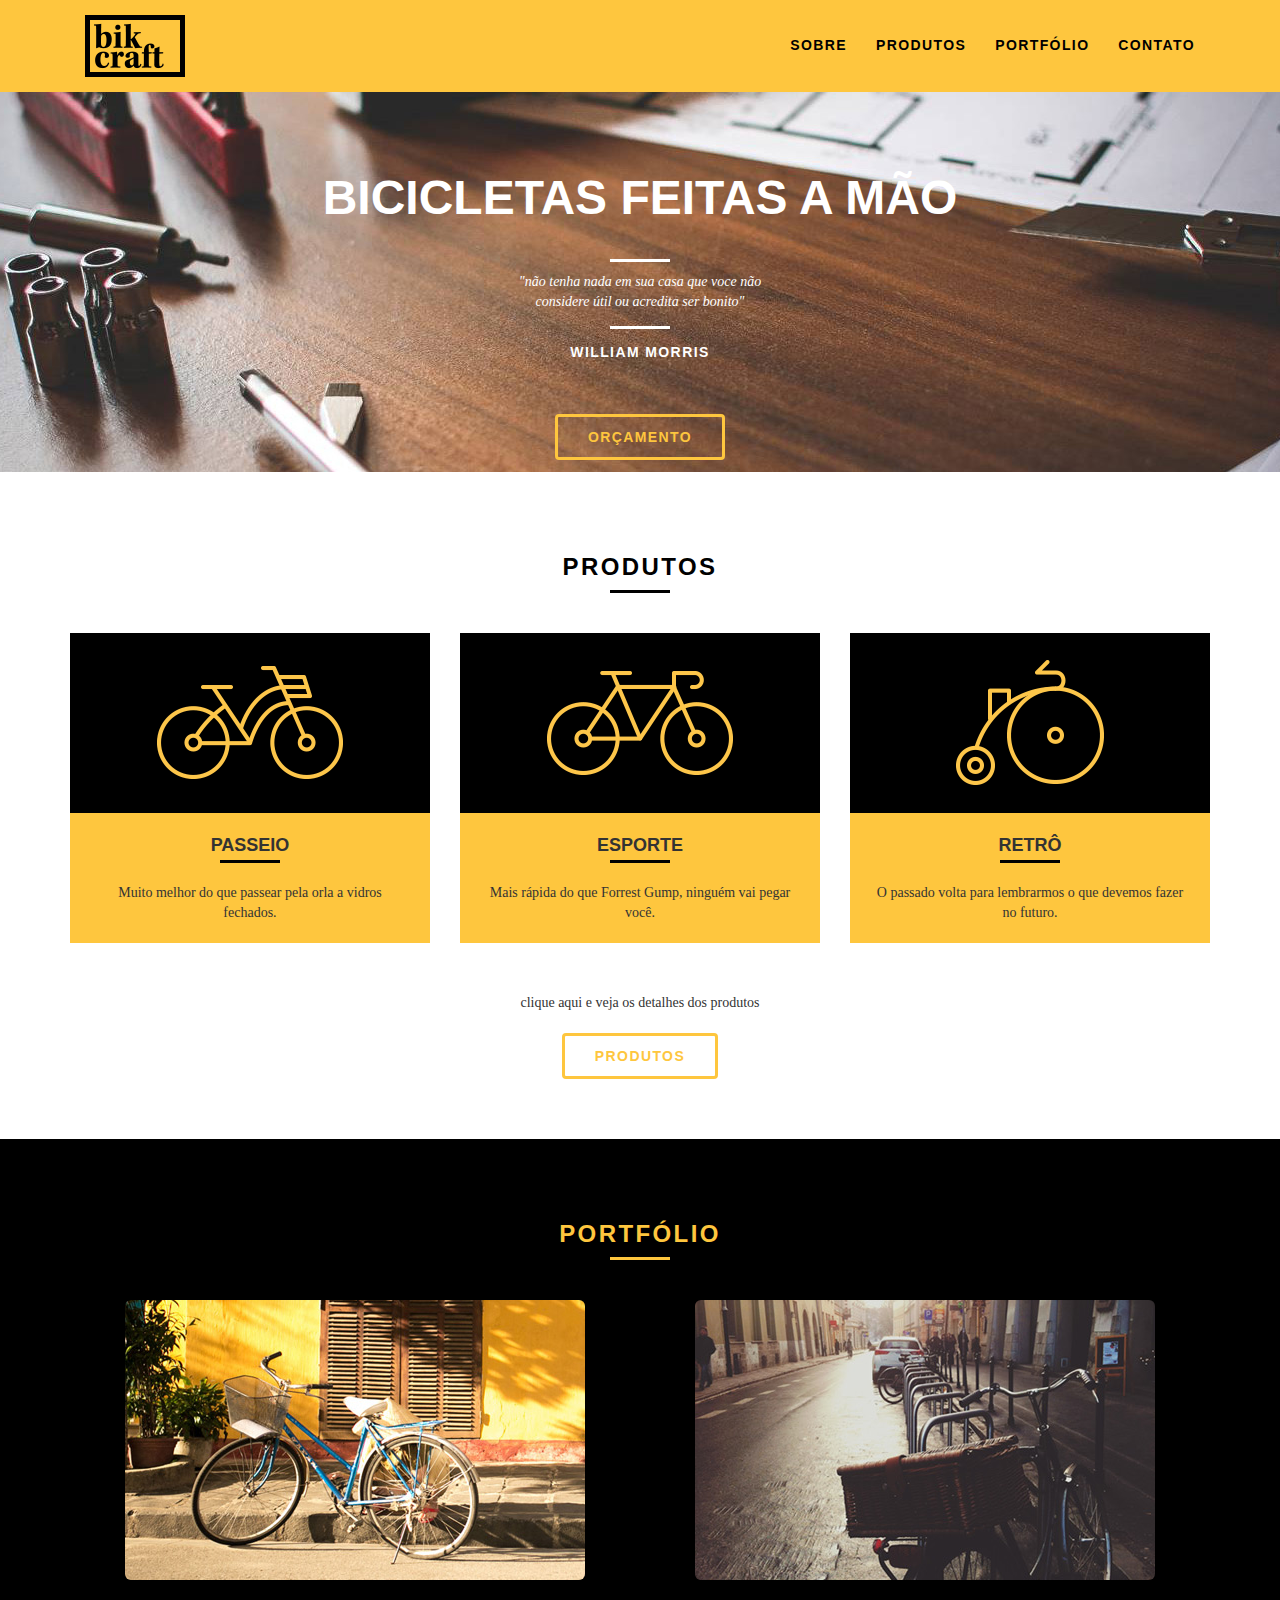
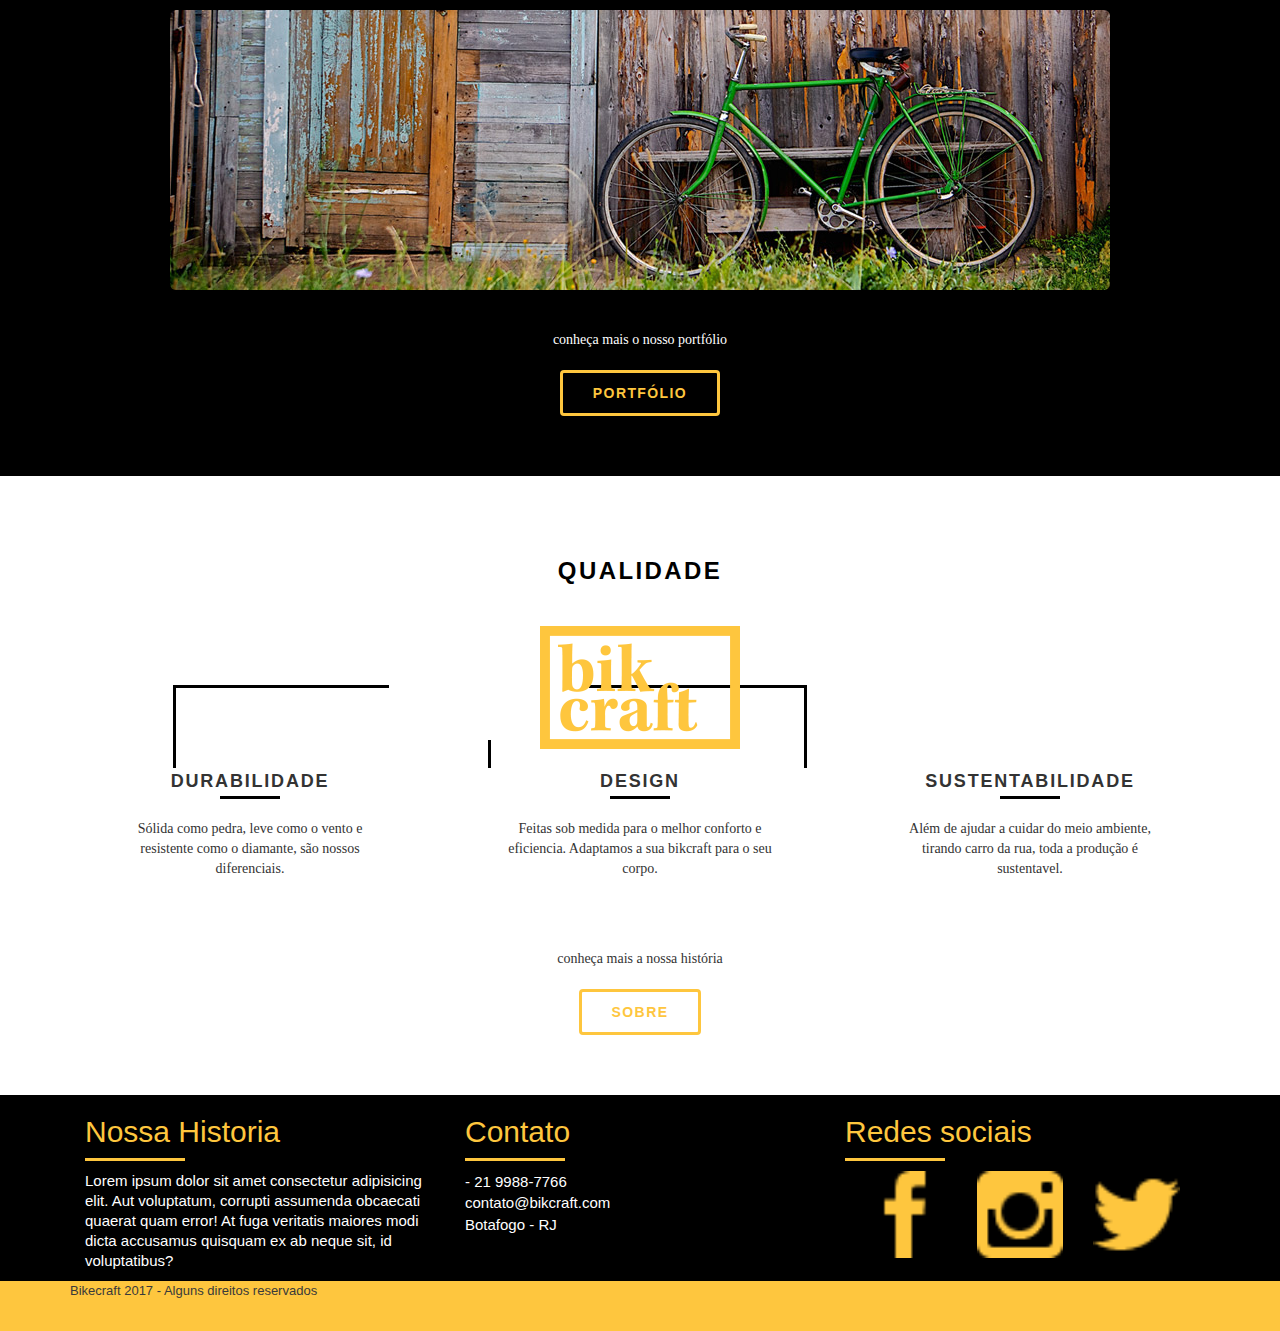
<file: index.html>
<!DOCTYPE html>
<html lang="pt-br">
<head>
	<meta charset="utf-8">
	<meta http-equiv="X-UA-Compatible" content="IE=edge">
    <meta name="viewport" content="width=device-width, initial-scale=1.0">
	<title>bik craft</title>
	<link rel="shortcut icon" href="favicon.ico">
	<link rel="stylesheet" href="css/reset.css">
	<link rel="stylesheet" href="css/bootstrap.min.css">
	<link rel="stylesheet" href="css/animate.css">
	<link rel="stylesheet" href="css/styles.css">
	<script src="js/animacao.js"></script>
</head>
<body>
	<header class="header">
		<div class="container">
			<a href="index.html" class="col-md-4 col-sm-4 col-xs-4">
				<img src="img/bikcraft.png" alt="Logo marca Bikcraft">
			</a>
			<nav class="col-md-8 col-sm-8 col-xs-8 header_menu">
				<ul>
					<li><a href="sobre.html">Sobre</a></li>
					<li><a href="produtos.html">Produtos</a></li>
					<li><a href="portfolio.html">Portfólio</a></li>
					<li><a href="contato.html">Contato</a></li>
				</ul>				
			</nav>

		</div>
	</header>
	
	<section class="row introducao">
		<div class="container animated fadeInDown">
			<h1>Bicicletas Feitas a Mão</h1>
			<blockquote class="quote-externo">
				<p>"não tenha nada em sua casa que voce
				não considere útil ou acredita ser bonito"</p>
				<cite>WILLIAM MORRIS</cite>
			</blockquote>
			<a href="produtos.html" class="btn botao">Orçamento</a>
		</div>
	</section>

	<section class="container produtos animated fadeInDown">
		<h2 class="subtitulo">Produtos</h2>
		<ul class="produtos_lista">
			<li class="col-md-4 col-sm-4 col-xs-12">
				<div class="produtos_lista_icone animar-interno1">
					<div class="produtos_icone">
						<img src="img/produtos/passeio.png" alt="Bicicleta Passeio">
					</div>
					<h3>Passeio</h3>
					<p>Muito melhor do que passear pela orla a vidros fechados.</p>
				</div>
			</li>
			<li class="col-md-4 col-sm-4 col-xs-12">
				<div class="produtos_lista_icone animar-interno2">
					<div class="produtos_icone">
						<img src="img/produtos/esporte.png" alt="Bicicleta Esporte">
					</div>
					<h3>Esporte</h3>
					<p>Mais rápida do que Forrest Gump, ninguém vai pegar você.</p>
				</div>	
			</li>
			<li class="col-md-4 col-sm-4 col-xs-12">
				<div class="produtos_lista_icone animar-interno3">
					<div class="produtos_icone">
						<img src="img/produtos/retro.png" alt="Bicicleta Retrô">
					</div>
					<h3>Retrô</h3>
					<p>O passado volta para lembrarmos o que devemos fazer no futuro.</p>
				</div>	
			</li>
		</ul>
		<div class="call">
			<p>clique aqui e veja os detalhes dos produtos</p>
			<a href="produtos.html" class="btn botao botao-preto">Produtos</a>
		</div>
	</section>	
	<section class="row portfolio">
		<div class="container">
			<h2 class="subtitulo">Portfólio</h2>
			<div class="portfolio_lista">
				<div class="col-md-6 col-sm-6 col-xs-12">
					<img src="img/portfolio/passeio.jpg" class="img-rounded" alt="Bicicleta Passeio">
				</div>
				<div class="col-md-6 col-sm-6 col-xs-12">
					<img src="img/portfolio/retro.jpg" class="img-rounded"	alt="Bicicleta Retrô">
				</div>
				<div class="col-md-12 col-sm-12 col-xs-12">
					<img src="img/portfolio/esporte.jpg" class="img-rounded" alt="Bicicleta Esporte">
				</div>
			</div>		
			<div class="call">
				<p>conheça mais o nosso portfólio</p>
				<a href="portfolio.html" class="btn botao">Portfólio</a>
			</div>
		</div>
	</section>
	<section class="qualidade container">
		<h2 class="subtitulo">Qualidade</h2>
		<img src="img/bikcraft-qualidade.png" alt="Bikcraft">
		<!-- ul.qualidade_lista>li.col-md-6*3>h3+p -->
		<ul class="qualidade_lista">
			<li class="col-md-4">
				<h3>Durabilidade</h3>
				<p>Sólida como pedra, leve como o vento e resistente como o diamante, são nossos diferenciais.</p>
			</li>
			<li class="col-md-4">
				<h3>Design</h3>
				<p>Feitas sob medida para o melhor conforto e eficiencia. Adaptamos a sua bikcraft para o seu corpo.</p>
			</li>
			<li class="col-md-4">
				<h3>Sustentabilidade</h3>
				<p>Além de ajudar a cuidar do meio ambiente, tirando carro da rua, toda a produção é sustentavel.</p>
			</li>
		</ul>
			<div class="call">
				<p>conheça mais a nossa história</p>
				<a href="sobre.html" class="btn botao botao-preto">Sobre</a>
			</div>

	</section>

	<footer class="fundopreto">
		<div class="footer">
			<div class="container">
				<div class="footer_historia col-md-4">
					<h3 class="tutuloamarelo">Nossa Historia</h3>
					<p class="barratitulo"></p>
					<p class="textos">Lorem ipsum dolor sit amet consectetur adipisicing elit. Aut voluptatum, corrupti 
						assumenda obcaecati quaerat quam error! At fuga veritatis maiores modi dicta 
						accusamus quisquam ex ab neque sit, id voluptatibus?</p>
				</div>
				<div class="footer_contato col-md-4">
					<h3 class="tutuloamarelo">Contato</h3>
					<p class="barratitulo"></p>
					<!-- ul>li*3 -->
					<ul>
						<li class="textos">- 21 9988-7766</li>
						<li class="textos">contato@bikcraft.com</li>
						<li class="textos">Botafogo - RJ</li>
					</ul>
				</div>
				<div class="redes col-md-4">
					<h3 class="tutuloamarelo">Redes sociais</h3>
					<p class="barratitulo"></p>
					<!-- ul>li*3>a>img -->
					<ul>
						<li><a href="#"><img src="img/redes-sociais/facebook.png" class="col-md-4 " alt="Facebook"></a></li>
						<li><a href="#"><img src="img/redes-sociais/instagram.png" class="col-md-4" alt="Instagram"></a></li>
						<li><a href="#"><img src="img/redes-sociais/twitter.png" class="col-md-4" alt="Twitter"></a></li>
					</ul>
				</div>
			</div>
		</div>
		<div class="copy fundoamarelo">
			<div class="container">
				<p class="ultimotexto">Bikecraft 2017 - Alguns direitos reservados</p>
			</div>
		</div>
		
	</footer>
	<script src="https://ajax.googleapis.com/ajax/libs/jquery/1.12.4/jquery.min.js"></script>
</body>
</html>
</file>
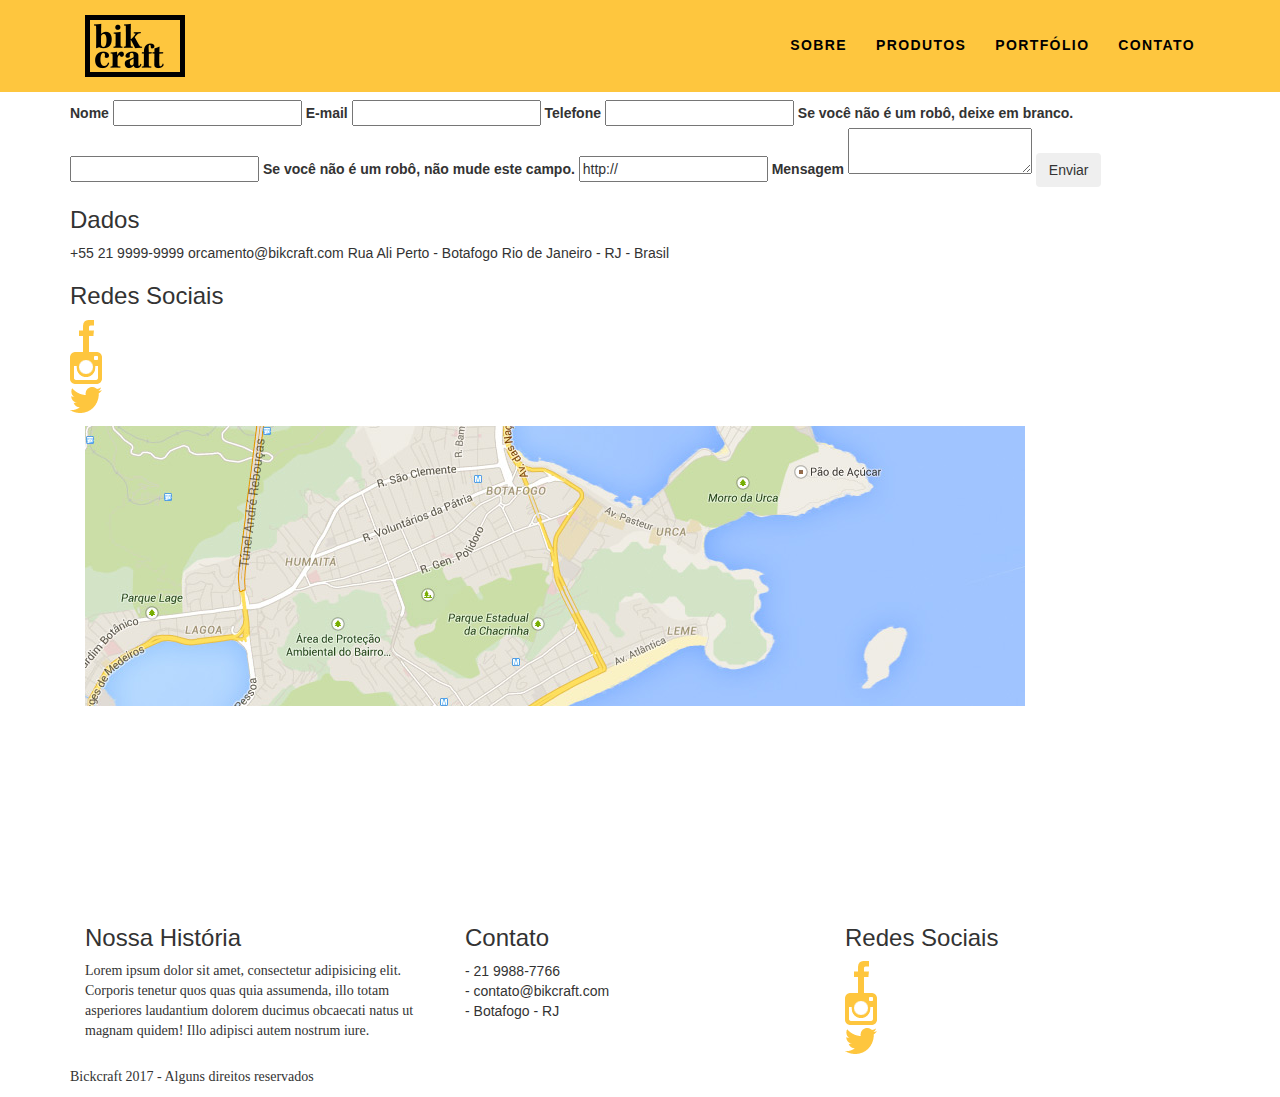
<file: contato.html>
<!DOCTYPE html>
<html lang="pt-br">
<head>
	<meta charset="utf-8">
	<meta http-equiv="X-UA-Compatible" content="IE=edge">
    <meta name="viewport" content="width=device-width, initial-scale=1.0">
	<title>bik craft</title>
	<link rel="shortcut icon" href="favicon.ico">
	<link rel="stylesheet" href="css/reset.css">
	<link rel="stylesheet" href="css/bootstrap.min.css">
	<link rel="stylesheet" href="css/animate.css">
	<link rel="stylesheet" href="css/styles.css">
	<script src="js/animacao.js"></script>
</head>
<body>
	<header class="header">
		<div class="container">
			<a href="index.html" class="col-md-4 col-sm-4 col-xs-4">
				<img src="img/bikcraft.png" alt="Logo marca Bikcraft">
			</a>
			<nav class="col-md-8 col-sm-8 col-xs-8 header_menu">
				<ul>
					<li><a href="sobre.html">Sobre</a></li>
					<li><a href="produtos.html">Produtos</a></li>
					<li><a href="portfolio.html">Portfólio</a></li>
					<li><a href="contato.html">Contato</a></li>
				</ul>				
			</nav>

		</div>
	</header>

	<section class="introducao-interna interna_contato">
			<div class="container">
				<h1>Contato</h1>
				<p>tire suas dúvidas com a gente</p>
			</div>
	</section>

	<section class="contato container animar-interno">
			<form action="enviar.php" method="post" name="form" class="formphp contato_form col-md-???">
				<label for="nome">Nome</label>
				<input id="nome" name="nome" type="text">
				<label for="email">E-mail</label>
				<input id="email" name="email" type="text">
				<label for="telefone">Telefone</label>
				<input id="telefone" name="telefone" type="text">

				<label class="nao-aparece">Se você não é um robô, deixe em branco.</label>
				<input type="text" class="nao-aparece" name="leaveblank">
				<label class="nao-aparece">Se você não é um robô, não mude este campo.</label>
				<input type="text" class="nao-aparece" name="dontchange" value="http://" >

				<label for="mensagem">Mensagem</label>
				<textarea name="mensagem" id="mensagem"></textarea>

				<button id="enviar" name="enviar" type="submit" class="btn btn-preto">Enviar</button>
			</form>

			<div class="contato_dados col-md-???">
				<h3>Dados</h3>
				<span>+55 21 9999-9999</span>
				<span>orcamento@bikcraft.com</span>
				<span>Rua Ali Perto - Botafogo</span>
				<span>Rio de Janeiro - RJ - Brasil</span>
				<h3>Redes Sociais</h3>
				<ul>
					<li><a href="http://facebook.com" target="_blank"><img src="img/redes-sociais/facebook.png" alt="Facebook Bikcraft"></a></li>
					<li><a href="http://instagram.com" target="_blank"><img src="img/redes-sociais/instagram.png" alt="Instagram Bikcraft"></a></li>
					<li><a href="http://twitter.com" target="_blank"><img src="img/redes-sociais/twitter.png" alt="Twitter Bikcraft"></a></li>
				</ul>
			</div>
	</section>

	<section class="container contato_mapa">
			<a href="http://google.com" target="_blank" class="col-md-12"><img src="img/endereco-bikcraft.jpg" alt="Endereço da Bikcraft"></a>
	</section>


	<div class="quebra">
		<blockquote class="quote-externo container">
			<p>“o verdadeiro segredo da felicidade está em ter um genuíno interesse por todos os detalhes da vida cotidiana.”</p>
			<cite>WILLIAM MORRIS</cite>
		</blockquote>
	</div>

	<!-- Rodopé -->
	<footer>
		<div class="footer">
			<div class="container">
				<div class="footer_historia col-md-4">
					<h3>Nossa História</h3>
					<p>Lorem ipsum dolor sit amet, consectetur adipisicing elit. Corporis tenetur quos quas quia assumenda, illo totam asperiores laudantium dolorem ducimus obcaecati natus ut magnam quidem! Illo adipisci autem nostrum iure.</p>
				</div>
				<div class="footer_contato col-md-4">
					<h3>Contato</h3>
					<ul>
						<li>- 21 9988-7766</li>
						<li>- contato@bikcraft.com</li>
						<li>- Botafogo - RJ</li>
					</ul>
				</div>
				<div class="redes col-md-4">
					<h3>Redes Sociais</h3>
					<!-- ul>li*3>a>img -->
					<ul >
						<li><a href="#"><img src="img/redes-sociais/facebook.png" 
							alt="Facebook"></a></li>
						<li><a href="#"><img src="img/redes-sociais/instagram.png" 
							alt="Instagram"></a></li>
						<li><a href="#"><img src="img/redes-sociais/twitter.png" 
							alt="Twitter"></a></li>
					</ul>
				</div>
			</div>
		</div>
		<div class="copy">
			<div class="container">
				<p>Bickcraft 2017 - Alguns direitos reservados</p>
			</div>
		</div>
	</footer>
	<!-- Fim do Rodapé -->
<script src="https://ajax.googleapis.com/ajax/libs/jquery/1.12.4/jquery.min.js"></script>	
</body>
</html>
</file>
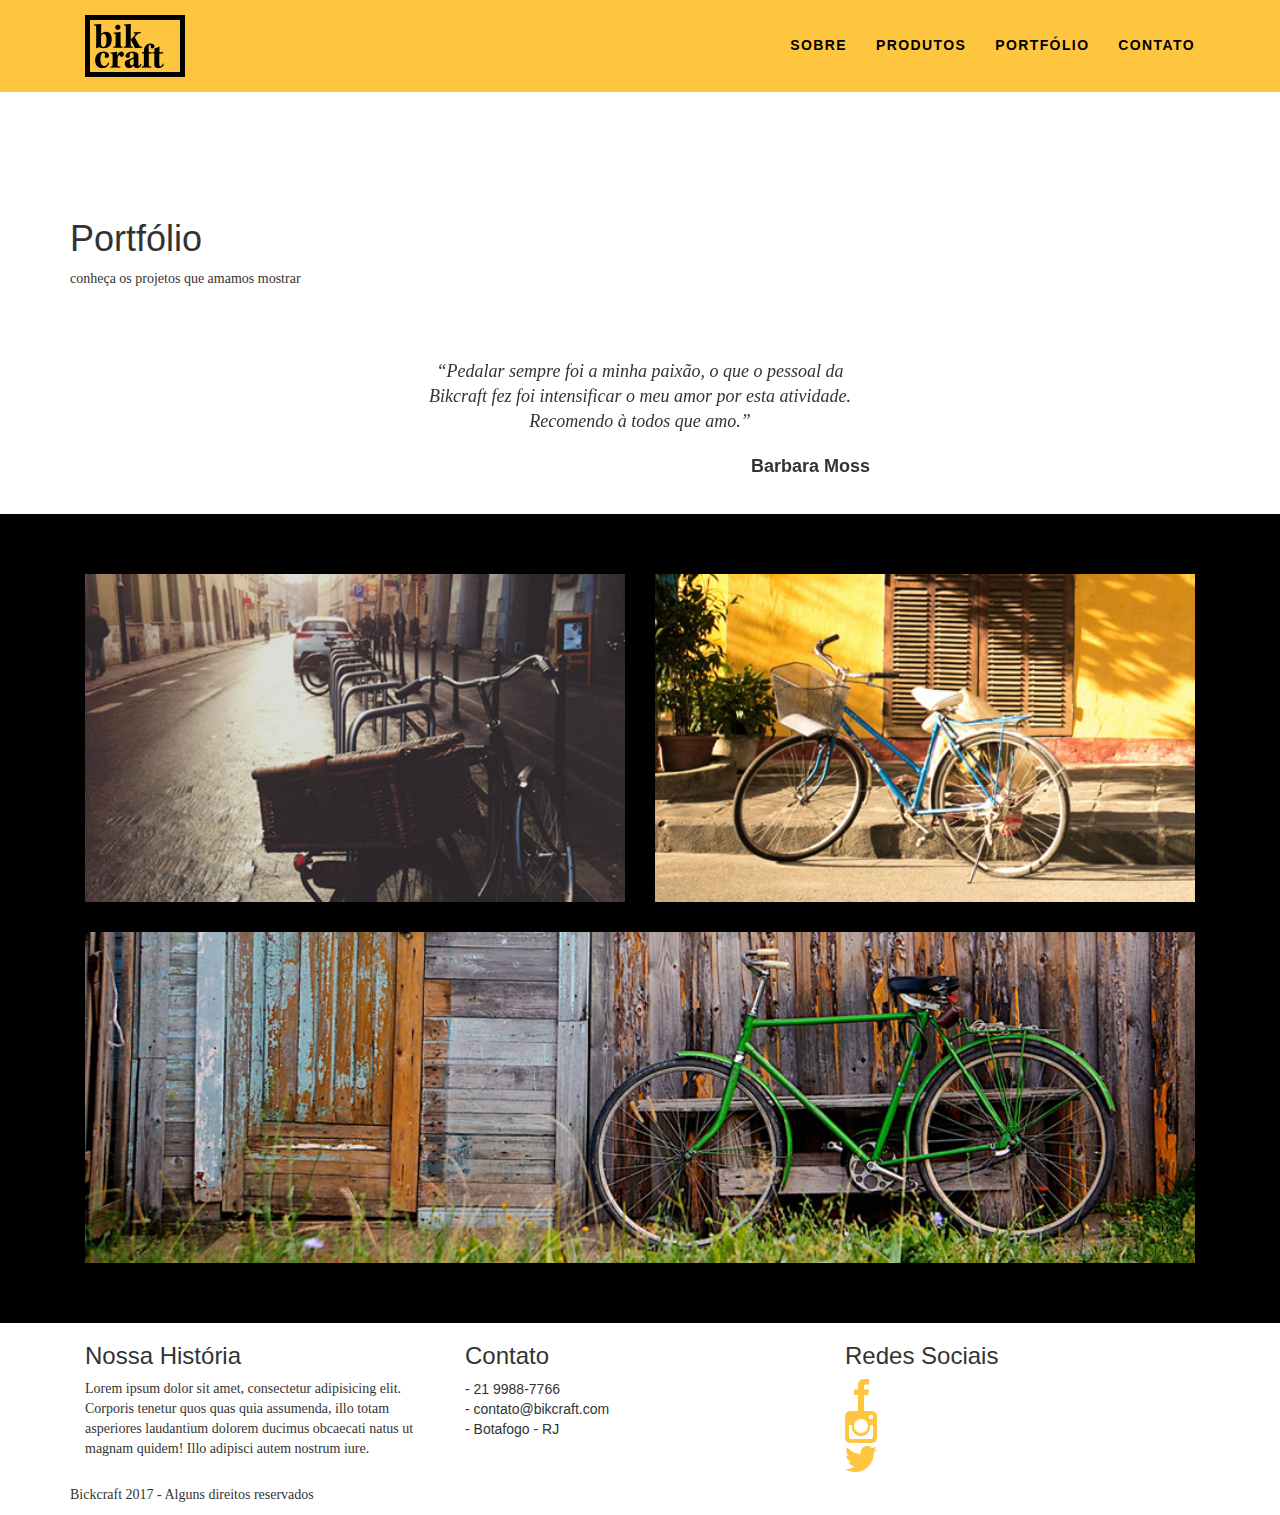
<file: portfolio.html>
<!DOCTYPE html>
<html lang="pt-br">
<head>
	<meta charset="utf-8">
	<meta http-equiv="X-UA-Compatible" content="IE=edge">
    <meta name="viewport" content="width=device-width, initial-scale=1.0">
	<title>bik craft</title>
	<link rel="shortcut icon" href="favicon.ico">
	<link rel="stylesheet" href="css/reset.css">
	<link rel="stylesheet" href="css/bootstrap.min.css">
	<link rel="stylesheet" href="css/animate.css">
	<link rel="stylesheet" href="css/styles.css">
	<link rel="stylesheet" href="css/responsiveslides.css">
	
	<script src="js/animacao.js"></script>
</head>
<body>
	<header class="header">
		<div class="container">
			<a href="index.html" class="col-md-4 col-sm-4 col-xs-4">
				<img src="img/bikcraft.png" alt="Logo marca Bikcraft">
			</a>
			<nav class="col-md-8 col-sm-8 col-xs-8 header_menu">
				<ul>
					<li><a href="sobre.html">Sobre</a></li>
					<li><a href="produtos.html">Produtos</a></li>
					<li><a href="portfolio.html">Portfólio</a></li>
					<li><a href="contato.html">Contato</a></li>
				</ul>				
			</nav>

		</div>
	</header>

	<div class="quebra">
		<blockquote class="quote-externo container">
			<p>“o verdadeiro segredo da felicidade está em ter um genuíno interesse por todos os detalhes da vida cotidiana.”</p>
			<cite>WILLIAM MORRIS</cite>
		</blockquote>
	</div>

		<section class="introducao-interna interna_portfolio">
			<div class="container">
				<h1>Portfólio</h1>
				<p>conheça os projetos que amamos mostrar</p>
			</div>
		</section>

		<section class="container animar-interno">
			<ul class="rslides">
				<li>
					<blockquote class="quote_clientes">
						<p>“Pedalar sempre foi a minha paixão, o que o pessoal da Bikcraft fez foi intensificar o meu amor por esta atividade. Recomendo à todos que amo.”</p>
						<cite>Barbara Moss</cite>
					</blockquote>
				</li>

				<li>
					<blockquote class="quote_clientes">
						<p>“Nada melhor do que dar um rolê com a minha Bikcraft na orla. Essa é a minha companheira mais fiel, nunca me traiu e está sempre a minha disposição.”</p>
						<cite>Jhony Rato</cite>
					</blockquote>
				</li>

				<li>
					<blockquote class="quote_clientes">
						<p>“Aqueles que ainda não possuem uma Bikcraft, não sabem o que estão perdendo. A precisão é absurda e a velocidade transcendental. Nunca vida nada igual.”</p>
						<cite>Bernardo</cite>
					</blockquote>
				</li>
			</ul>
		</section>

		<section class="portfolio">
			<div class="container">
				<ul class="portfolio_lista rslides_portfolio">

					<li>
						<div class="col-md-6"><img src="img/portfolio/retro.jpg" alt="Bicicleta Retrô"></div>
						<div class="col-md-6"><img src="img/portfolio/passeio.jpg" alt="Bicicleta Passeio"></div>
						<div class="col-md-12"><img src="img/portfolio/esporte.jpg" alt="Bicicleta Esporte"></div>
					</li>

					<li>
						<div class="col-md-6"><img src="img/portfolio/passeio.jpg" alt="Bicicleta Passeio"></div>
						<div class="col-md-6"><img src="img/portfolio/retro.jpg" alt="Bicicleta Retrô"></div>
						<div class="col-md-12"><img src="img/portfolio/esporte.jpg" alt="Bicicleta Esporte"></div>
					</li>

				</ul>
			</div>
		</section>
	
	<!-- Rodopé -->
	<footer>
		<div class="footer">
			<div class="container">
				<div class="footer_historia col-md-4">
					<h3>Nossa História</h3>
					<p>Lorem ipsum dolor sit amet, consectetur adipisicing elit. Corporis tenetur quos quas quia assumenda, illo totam asperiores laudantium dolorem ducimus obcaecati natus ut magnam quidem! Illo adipisci autem nostrum iure.</p>
				</div>
				<div class="footer_contato col-md-4">
					<h3>Contato</h3>
					<ul>
						<li>- 21 9988-7766</li>
						<li>- contato@bikcraft.com</li>
						<li>- Botafogo - RJ</li>
					</ul>
				</div>
				<div class="redes col-md-4">
					<h3>Redes Sociais</h3>
					<!-- ul>li*3>a>img -->
					<ul >
						<li><a href="#"><img src="img/redes-sociais/facebook.png" 
							alt="Facebook"></a></li>
						<li><a href="#"><img src="img/redes-sociais/instagram.png" 
							alt="Instagram"></a></li>
						<li><a href="#"><img src="img/redes-sociais/twitter.png" 
							alt="Twitter"></a></li>
					</ul>
				</div>
			</div>
		</div>
		<div class="copy">
			<div class="container">
				<p>Bickcraft 2017 - Alguns direitos reservados</p>
			</div>
		</div>
	</footer>
	<!-- Fim do Rodapé -->
<script src="https://ajax.googleapis.com/ajax/libs/jquery/1.12.4/jquery.min.js"></script>
<script src="js/responsiveslides.min.js"></script>
<script src="js/main.js"></script>
</body>
</html>
</file>
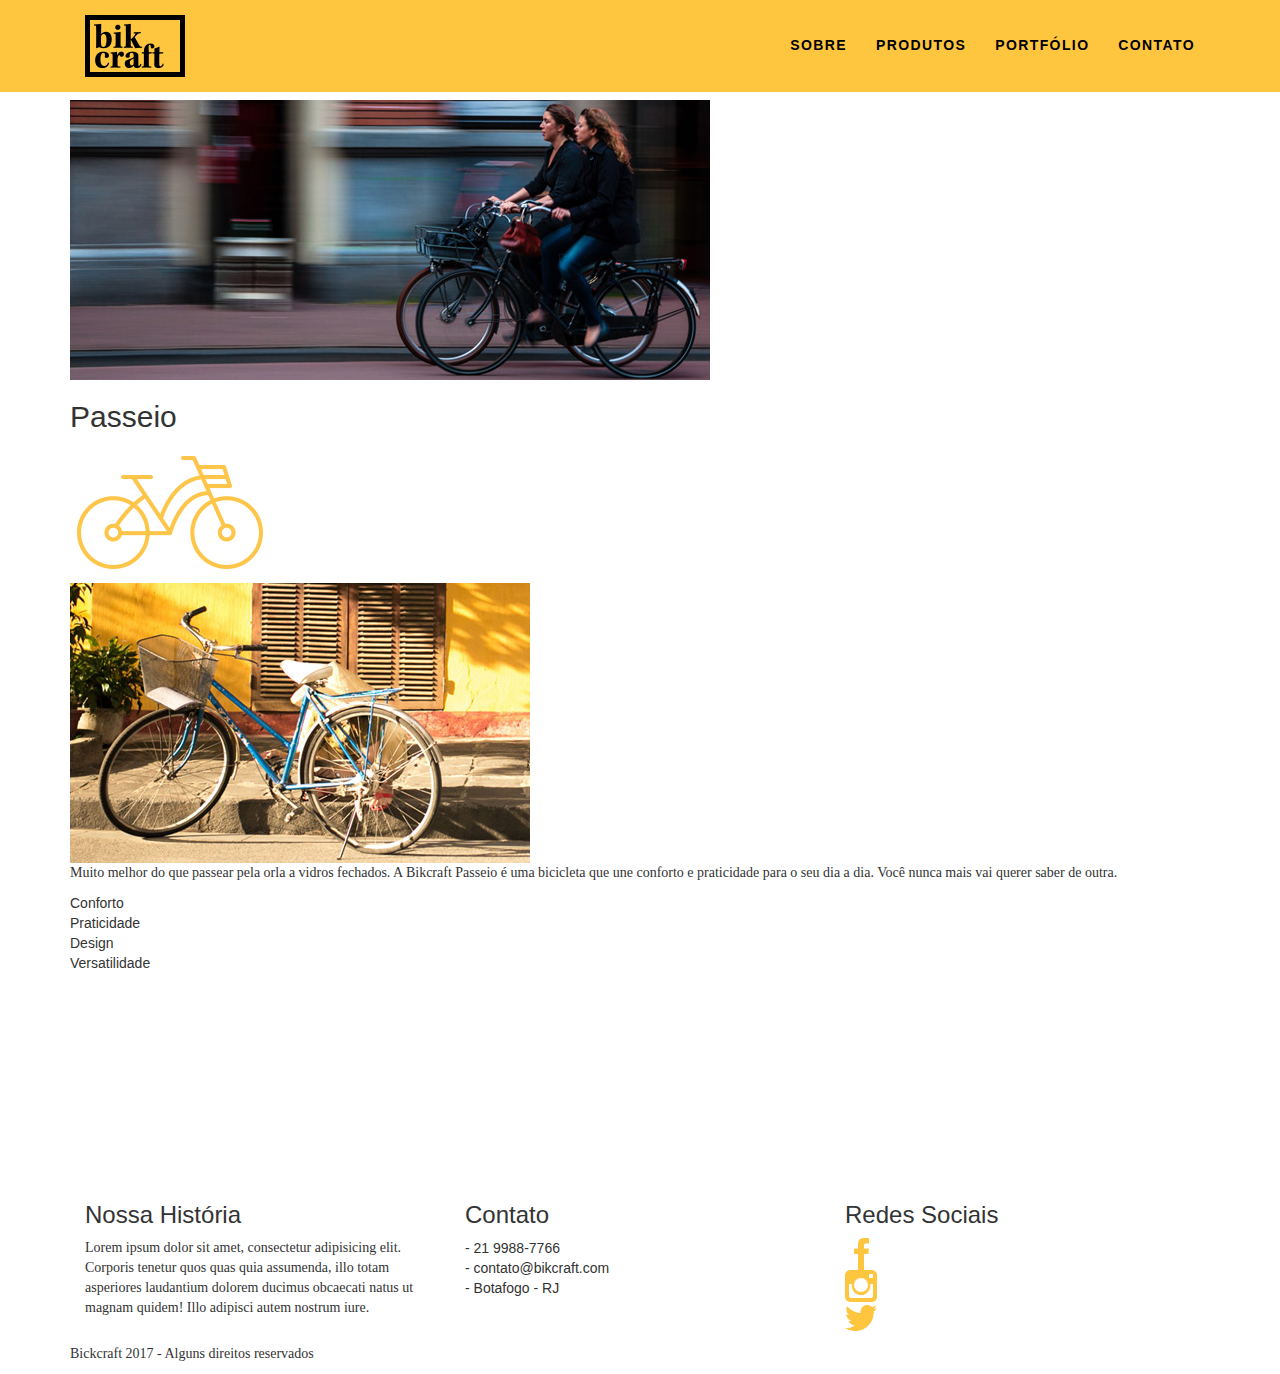
<file: produtos.html>
<!DOCTYPE html>
<html lang="pt-br">
<head>
	<meta charset="utf-8">
	<meta http-equiv="X-UA-Compatible" content="IE=edge">
    <meta name="viewport" content="width=device-width, initial-scale=1.0">
	<title>bik craft</title>
	<link rel="shortcut icon" href="favicon.ico">
	<link rel="stylesheet" href="css/reset.css">
	<link rel="stylesheet" href="css/bootstrap.min.css">
	<link rel="stylesheet" href="css/animate.css">
	<link rel="stylesheet" href="css/styles.css">
	<script src="js/animacao.js"></script>
</head>
<body>
	<header class="header">
		<div class="container">
			<a href="index.html" class="col-md-4 col-sm-4 col-xs-4">
				<img src="img/bikcraft.png" alt="Logo marca Bikcraft">
			</a>
			<nav class="col-md-8 col-sm-8 col-xs-8 header_menu">
				<ul>
					<li><a href="sobre.html">Sobre</a></li>
					<li><a href="produtos.html">Produtos</a></li>
					<li><a href="portfolio.html">Portfólio</a></li>
					<li><a href="contato.html">Contato</a></li>
				</ul>				
			</nav>

		</div>
	</header>

	<section class="introducao-interna interna_produtos">
		<div class="container">
			<h1>Produtos</h1>
			<p>conheça todos os nossos produtos</p>
		</div>
	</section>

	<!-- PASSEIO -->
	<section class="container produto_item animar-interno">
			<div class="col-md-???">
				<img src="img/produtos/bikcraft-passeio-1.jpg" alt="Bikcraft Passeio">
				<h2>Passeio</h2>
			</div>
			<div class="col-md-??? produto_icone"><img src="img/produtos/passeio.png" alt="Icone Passeio"></div>
			<div class="col-md-???"><img src="img/produtos/bikcraft-passeio-2.jpg" alt="Bikcraft Passeio"></div>
			<div class="col-md-??? produto_info">
				<p>Muito melhor do que passear pela orla a vidros fechados. A Bikcraft Passeio é uma bicicleta que une conforto e praticidade para o seu dia a dia. Você nunca mais vai querer saber de outra.</p>
				<ul>
					<li>Conforto</li>
					<li>Praticidade</li>
					<li>Design</li>
					<li>Versatilidade</li>
				</ul>
			</div>
	</section>

	<!-- ESPORTES -->
	<!-- repetir o conteúdo acima de passeio aqui -->

	<!-- RETRÔ -->
	<!-- repetir o conteúdo acima de passeio aqui -->

	<div class="quebra">
		<blockquote class="quote-externo container">
			<p>“o verdadeiro segredo da felicidade está em ter um genuíno interesse por todos os detalhes da vida cotidiana.”</p>
			<cite>WILLIAM MORRIS</cite>
		</blockquote>
	</div>

	<!-- Rodopé -->
	<footer>
		<div class="footer">
			<div class="container">
				<div class="footer_historia col-md-4">
					<h3>Nossa História</h3>
					<p>Lorem ipsum dolor sit amet, consectetur adipisicing elit. Corporis tenetur quos quas quia assumenda, illo totam asperiores laudantium dolorem ducimus obcaecati natus ut magnam quidem! Illo adipisci autem nostrum iure.</p>
				</div>
				<div class="footer_contato col-md-4">
					<h3>Contato</h3>
					<ul>
						<li>- 21 9988-7766</li>
						<li>- contato@bikcraft.com</li>
						<li>- Botafogo - RJ</li>
					</ul>
				</div>
				<div class="redes col-md-4">
					<h3>Redes Sociais</h3>
					<!-- ul>li*3>a>img -->
					<ul >
						<li><a href="#"><img src="img/redes-sociais/facebook.png" 
							alt="Facebook"></a></li>
						<li><a href="#"><img src="img/redes-sociais/instagram.png" 
							alt="Instagram"></a></li>
						<li><a href="#"><img src="img/redes-sociais/twitter.png" 
							alt="Twitter"></a></li>
					</ul>
				</div>
			</div>
		</div>
		<div class="copy">
			<div class="container">
				<p>Bickcraft 2017 - Alguns direitos reservados</p>
			</div>
		</div>
	</footer>
	<!-- Fim do Rodapé -->
<script src="https://ajax.googleapis.com/ajax/libs/jquery/1.12.4/jquery.min.js"></script>	
</body>
</html>
</file>
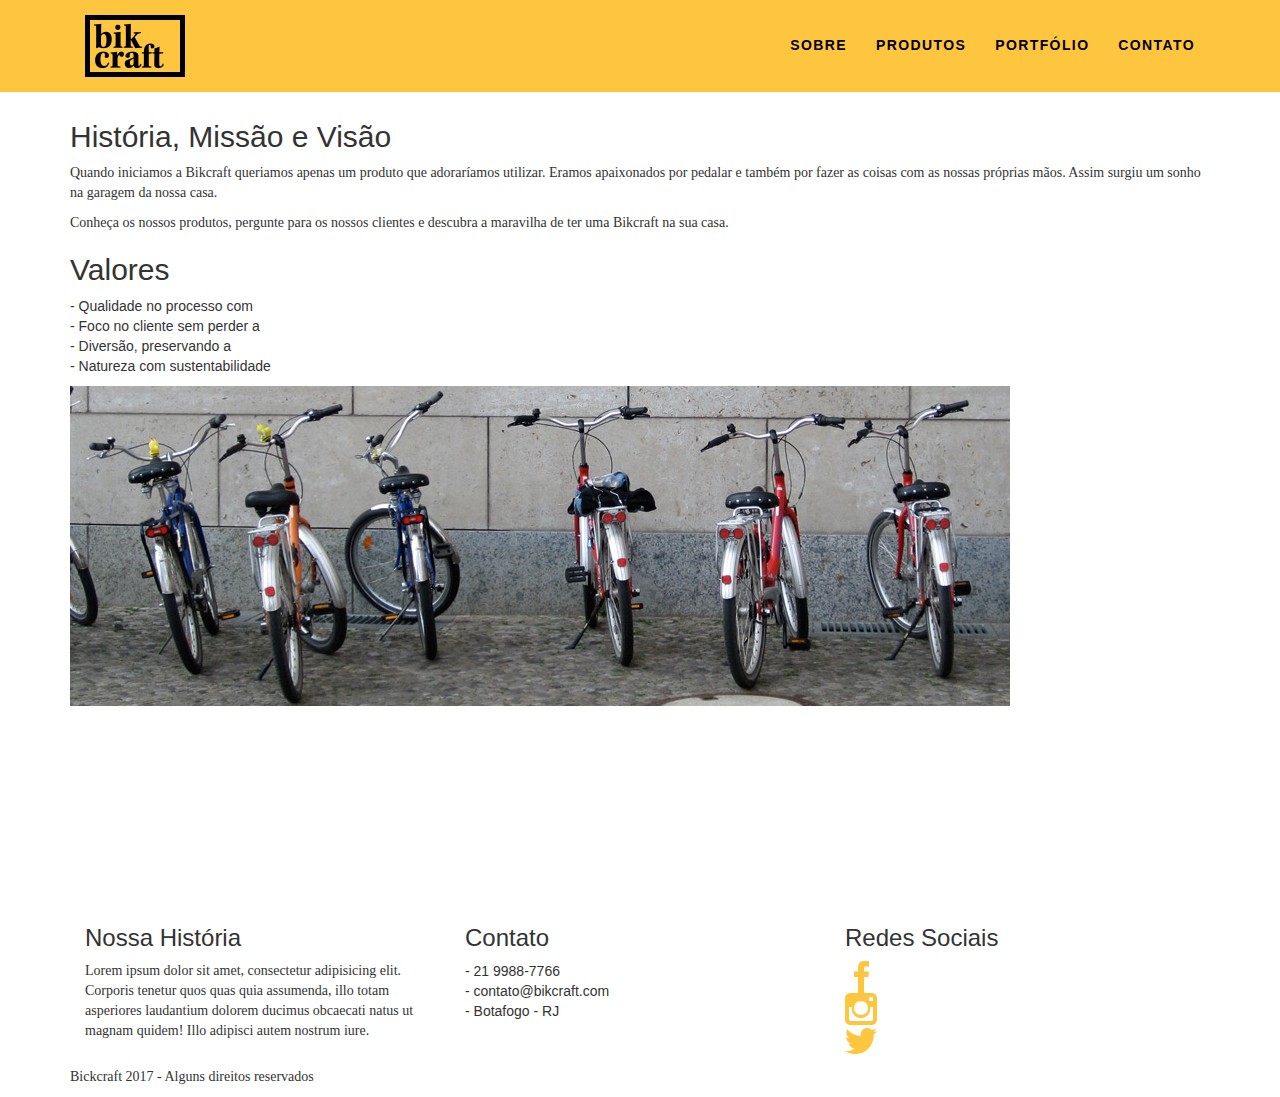
<file: sobre.html>
<!DOCTYPE html>
<html lang="pt-br">
<head>
	<meta charset="utf-8">
	<meta http-equiv="X-UA-Compatible" content="IE=edge">
    <meta name="viewport" content="width=device-width, initial-scale=1.0">
	<title>bik craft</title>
	<link rel="shortcut icon" href="favicon.ico">
	<link rel="stylesheet" href="css/reset.css">
	<link rel="stylesheet" href="css/bootstrap.min.css">
	<link rel="stylesheet" href="css/animate.css">
	<link rel="stylesheet" href="css/styles.css">
	<script src="js/animacao.js"></script>
</head>
<body>
	<header class="header">
		<div class="container">
			<a href="index.html" class="col-md-4 col-sm-4 col-xs-4">
				<img src="img/bikcraft.png" alt="Logo marca Bikcraft">
			</a>
			<nav class="col-md-8 col-sm-8 col-xs-8 header_menu">
				<ul>
					<li><a href="sobre.html">Sobre</a></li>
					<li><a href="produtos.html">Produtos</a></li>
					<li><a href="portfolio.html">Portfólio</a></li>
					<li><a href="contato.html">Contato</a></li>
				</ul>				
			</nav>

		</div>
	</header>

		<section class="introducao-interna interna_sobre">
			<div class="container">
				<h1>Sobre</h1>
				<p>conheça mais sobre a bikcraft</p>
			</div>
		</section>

		<section class="missao_sobre container animar-interno">
			<div class="col-md-???">
				<h2 class="subtitulo-interno">História, Missão e Visão</h2>
				<p>Quando iniciamos a Bikcraft queriamos apenas um produto que adoraríamos utilizar. Eramos apaixonados por pedalar e também por fazer as coisas com as nossas próprias mãos. Assim surgiu um sonho na garagem da nossa casa.</p>
				<p>Conheça os nossos produtos, pergunte para os nossos clientes e descubra a maravilha de ter uma Bikcraft na sua casa.</p>
			</div>
			<div class="col-md-???">
				<h2 class="subtitulo-interno">Valores</h2>
				<ul>
					<li>- Qualidade no processo com</li>
					<li>- Foco no cliente sem perder a</li>
					<li>- Diversão, preservando a</li>
					<li>- Natureza com sustentabilidade</li>
				</ul>
			</div>

			<div class="col-md-??">
				<img src="img/equipe-bikcraft.jpg" alt="Equipe Bikcraft">
			</div>

		</section>
	

	<div class="quebra">
		<blockquote class="quote-externo container">
			<p>“o verdadeiro segredo da felicidade está em ter um genuíno interesse por todos os detalhes da vida cotidiana.”</p>
			<cite>WILLIAM MORRIS</cite>
		</blockquote>
	</div>

	<!-- Rodopé -->
	<footer>
		<div class="footer">
			<div class="container">
				<div class="footer_historia col-md-4">
					<h3>Nossa História</h3>
					<p>Lorem ipsum dolor sit amet, consectetur adipisicing elit. Corporis tenetur quos quas quia assumenda, illo totam asperiores laudantium dolorem ducimus obcaecati natus ut magnam quidem! Illo adipisci autem nostrum iure.</p>
				</div>
				<div class="footer_contato col-md-4">
					<h3>Contato</h3>
					<ul>
						<li>- 21 9988-7766</li>
						<li>- contato@bikcraft.com</li>
						<li>- Botafogo - RJ</li>
					</ul>
				</div>
				<div class="redes col-md-4">
					<h3>Redes Sociais</h3>
					<!-- ul>li*3>a>img -->
					<ul >
						<li><a href="#"><img src="img/redes-sociais/facebook.png" 
							alt="Facebook"></a></li>
						<li><a href="#"><img src="img/redes-sociais/instagram.png" 
							alt="Instagram"></a></li>
						<li><a href="#"><img src="img/redes-sociais/twitter.png" 
							alt="Twitter"></a></li>
					</ul>
				</div>
			</div>
		</div>
		<div class="copy">
			<div class="container">
				<p>Bickcraft 2017 - Alguns direitos reservados</p>
			</div>
		</div>
	</footer>
	<!-- Fim do Rodapé -->
<script src="https://ajax.googleapis.com/ajax/libs/jquery/1.12.4/jquery.min.js"></script>	
</body>
</html>
</file>
<file: css/styles.css>
body{
	font-family: Arial, Helvetica, sans-serif;
}
p{
	font-family: Georgia, "Times New Roman", serif;
	font-size: 14px;
	line-height: 20px;
}
img{
	display:block;
	max-width: 100%;
}

.header{
	position:fixed;
	top:0;
	width: 100%;
	background: #fec63e;
	padding: 15px 0;
	z-index: 10;
}
.header_menu {
	text-align: right;
}
.header_menu ul li{
	display:inline-block;
	margin-left: 25px;
	margin-top:20px;
}
.header_menu ul li a{
	color:#000;
	font-weight: bold;
	text-transform: uppercase;
	text-decoration: none;
	letter-spacing: .1em;
	padding: 10px 0;
	transition: all .3s ease;
}
.header_menu ul li a:hover{
	color:#fff;
}
.header_menu ul li a.menu_ativo{
	color:#fff;
}
.introducao{
	height: 380px;
	background: url("../img/bg.jpg") no-repeat center;
	background-size: cover;
	margin-top: 92px;
	padding-top: 60px;
	text-align: center;
}
.introducao h1{
	font-size: 48px;
	color:#fff;
	font-weight: bold;
	text-transform: uppercase;
}


.quote-externo{
	max-width: 320px;
	margin: 0 auto;
	margin-bottom: 40px;
	color: #fff;
	border-left: none;
}
.quote-externo cite {
	font-style: normal;
	font-weight: bold;
	font-size: 14px;
	letter-spacing: .1em;
}
.quote-externo p{
	font-style: italic;
}
.quote-externo p:before, .quote-externo p:after{
	content:"";
	display: block;
	width: 60px;
	height: 3px;
	background: #fff;
	margin: 14px auto 10px auto;
}

.subtitulo{
	font-size: 24px;
	line-height: 30px;
	font-weight: bold;
	letter-spacing: .1em;
	color:#000;
	text-transform: uppercase;
	text-align: center;
	margin-bottom:40px;
}
.subtitulo:after{
	content: "";
	display: block;
	width: 60px;
	height: 3px;
	background: #000;
	margin: 8px auto;
}

/*Produtos*/
.produtos{
	padding:60px 0;
}

.produtos_lista_icone {
	background: #fec63e;
	text-align: center;
}

.produtos_lista li img{
	margin: 0 auto;
}
.produtos_lista li h3{
	font-weight: bold;
	font-size: 18px;
	line-height: 25px;
	text-transform: uppercase;
	letter-spacing: .1em
	margin-top:20px;
}
.produtos_lista li h3:after{
	content: "";
	display: block;
	width: 60px;
	height: 3px;
	background: #000;
	margin: 2px auto;
}
.produtos_lista li p{
	padding: 10px 20px 20px 20px;
}
.produtos_icone{
	background: #000;
	padding: 20px 20px;
}

/* Portfólio */
.portfolio{
	padding:60px 0;
	background:#000;
}

.portfolio .subtitulo{
	color:#fec63e;
}
.portfolio .subtitulo:after{
	background: #fec63e;
}

.portfolio .call p{
	color:#fff;
}
.portfolio_lista img{
	margin: 0 auto; /* 0=cima embaixo */
}
.portfolio_lista div:last-of-type{ /* 15px no topo da ultima img */
	margin-top: 15px;
}
.portfolio_lista div:first-of-type{ /* 15px no botao */
	margin-bottom: 15px;
}
.quote_clientes{
	padding: 60px 0; /* espaçamento top bottom 0 esqueda direita */
	max-width: 460px;
	margin: 0 auto;
	border-left: none;
}
.quote_clientes p{
	text-align: center;
	font-family: Georgia;
	font-size: 18px;
	line-height: 25px;
	font-style: italic;
	margin-bottom: 20px;
}
.quote_clientes cite{
	font-size: 18px;
	font-weight: bold;
	float: right;
	font-style: normal;
	/* text-align: right; */ /* << não funciona na citação */
}


/* *************************** */

/* Qualidade */
.qualidade{
	padding: 60px 0;
}

.qualidade .subtitulo:after{
	content: "";
	width: 634px;
	height: 83px;
	display: block;
	background: url("../img/linhas.png") no-repeat center;
	position: absolute;/* cola la em cima da pagina*/
	top: 2277px;
	right: 473px;
	z-index: -1;
}

.qualidade img{
	margin: 0 auto; /* centralizar */
}

.qualidade_lista li{
	text-align: center;
	padding: 0 40px;
}

.qualidade_lista li h3{
	font-weight: bold;
	font-size: 18px;
	line-height: 25px;
	text-transform: uppercase;
	letter-spacing: .1em;
	margin-top:20px;
}
.qualidade_lista li h3:after{
	content: "";
	display: block;
	width: 60px;
	height: 3px;
	background: #000;
	margin: 2px auto;
}
.qualidade_lista li p{
	padding: 10px 20px 20px 20px;
}


/* Botão */
.botao {
	border:3px solid #fec63e;
	padding: 10px 30px;
	color: #fec63e;
	font-size: 14px;
	line-height: 20px;
	text-transform: uppercase;
	font-weight: bold;
	letter-spacing: .1em;
}
.botao:hover{
	color:#fff;
	border-color:#fff;
}
.botao.botao-preto:hover{
	color:#000;
	border-color:#000;
}

.call{
	padding-top: 40px;
	text-align: center;
	clear:both;
}

.call p{
	margin-bottom: 20px;
}
/* ************************** */
.fundopreto{
	background: #000;
}
.fundoamarelo{
	background: #fec63e;
	height: 50px;
}
.tutuloamarelo{
	font-size: 30px;
	font-family: sans-serif;
	color: #fec63e;
	

}
.barratitulo{
	content: "";
	display: block;
	width: 100px;
	height: 3px;
	background: #fec63e;
	/* margin: 2px auto; */
}
.textos{
	font-size: 15px;
	font-family: sans-serif;
	color: #FFFFFF;

}
.ultimotexto{
	font-size: 13px;
	font-family: sans-serif;
	color: #3A3A3A;

}
.imgfooter{

}
</file>
<file: css/responsiveslides.css>
/*! http://responsiveslides.com v1.55 by @viljamis */

.rslides, .rslides_portfolio{
  position: relative;
  list-style: none;
  overflow: hidden;
  width: 100%;
  padding: 0;
  margin: 0;
  }

.rslides li, .rslides_portfolio li{
  -webkit-backface-visibility: hidden;
  position: absolute;
  display: none;
  width: 100%;
  left: 0;
  top: 0;
  }

.rslides li:first-child, .rslides_portfolio li:first-child{
  position: relative;
  display: block;
  float: left;
  }

.rslides img, .rslides_portfolio img{
  display: block;
  height: auto;
  float: left;
  width: 100%;
  border: 0;
  }
</file>
